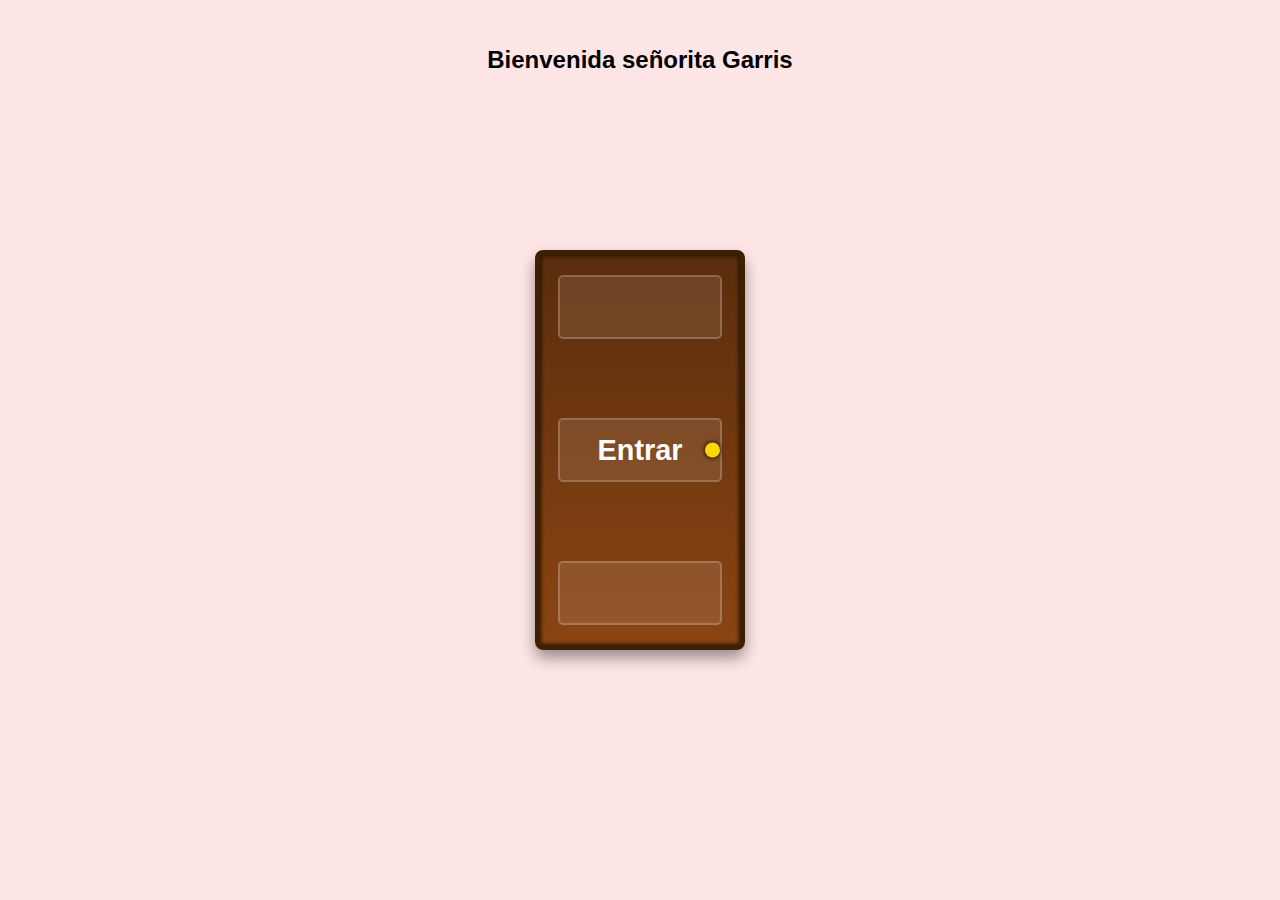
<file: index.html>
<!DOCTYPE html>
<html lang="es">
<head>
  <meta charset="UTF-8">
  <meta name="viewport" content="width=device-width, initial-scale=1.0">
  <title>JYS</title>
  <link rel="stylesheet" href="style.css">
</head>
<body>
    <h1 class="bienvenida">Bienvenida señorita Garris</h1>

  <div class="puerta-real" onclick="window.location.href='corazon.html'">
    <div class="panel superior"></div>
    <div class="panel medio">Entrar</div>
    <div class="panel inferior"></div>
    <div class="manija"></div>
  </div>
</body>
</html>
</file>
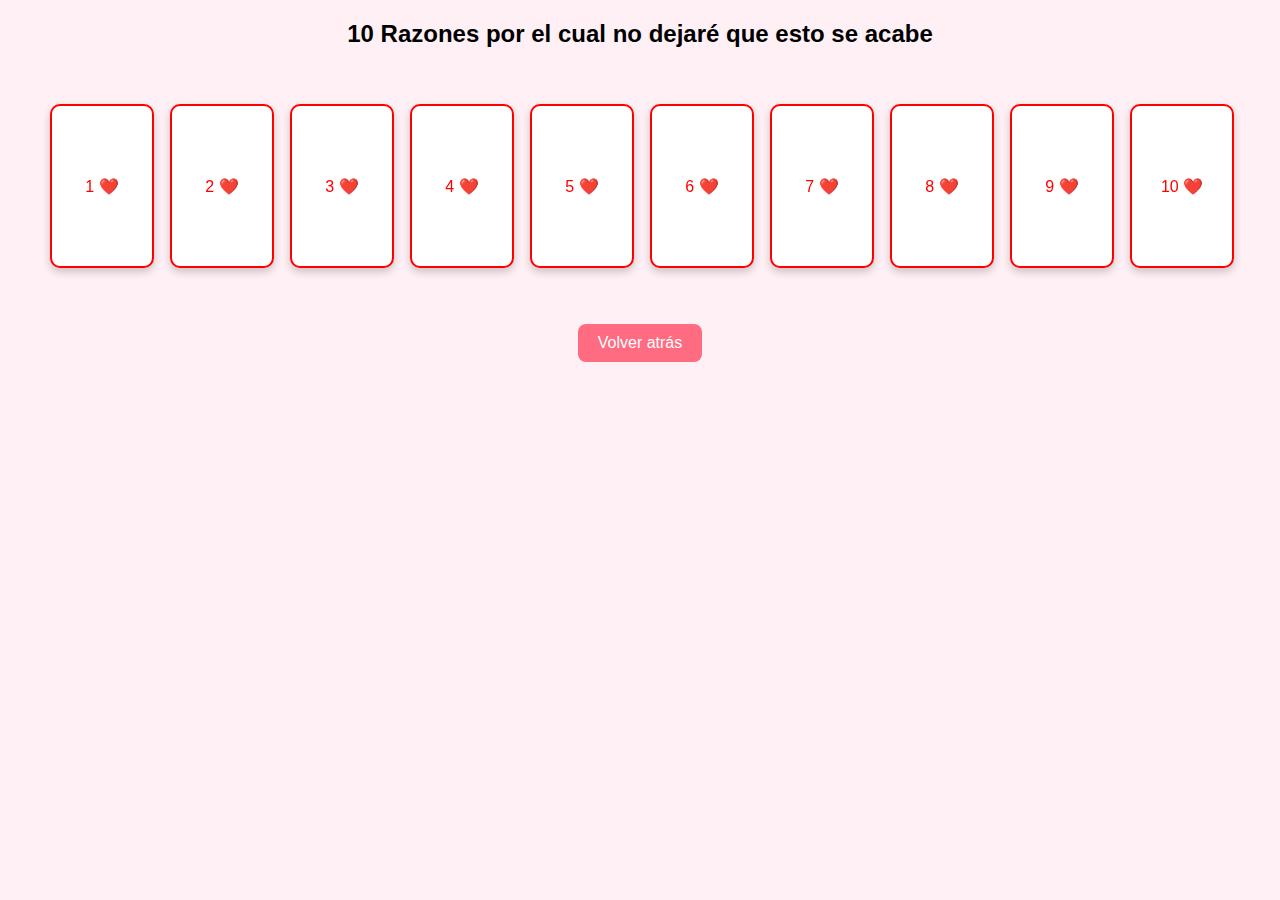
<file: cartas.html>
<!DOCTYPE html>
<html lang="es">
<head>
  <meta charset="UTF-8">
  <meta name="viewport" content="width=device-width, initial-scale=1.0">
  <title>Cartas</title>
  <link rel="stylesheet" href="cartas.css">
</head>
<body>

    <h1 class="bienvenida">10 Razones por el cual no dejaré que esto se acabe </h1>

  <div class="cartas-grid">
    <div class="carta"><div class="frente">1 ❤️</div><div class="dorso">Tu hermosa sonrisa me llena de vida 😚</div></div>
    <div class="carta"><div class="frente">2 ❤️</div><div class="dorso">Eres única, la gente rara es difícl de encontrar 😅</div></div>
    <div class="carta"><div class="frente">3 ❤️</div><div class="dorso">Me derrito cada vez que me ves con esos hermosos ojazos 🥴</div></div>
    <div class="carta"><div class="frente">4 ❤️</div><div class="dorso">Admiro tu valentia al seguir adelante con esto 😘</div></div>
    <div class="carta"><div class="frente">5 ❤️</div><div class="dorso">Muestras respeto hacia mi, y te haces respetar 😌</div></div>
    <div class="carta"><div class="frente">6 ❤️</div><div class="dorso">Me brindas de tu confianza en una bandeja llena de amor 🥰</div></div>
    <div class="carta"><div class="frente">7 ❤️</div><div class="dorso">Nos encontramos cuando menos lo esperabamos y eso no es algo común 🤗</div></div>
    <div class="carta"><div class="frente">8 ❤️</div><div class="dorso">Haz sido mi primer amor verdadero, compartir mis sentimientos no era lo mio, pero llegaste tu 😘</div></div>
    <div class="carta"><div class="frente">9 ❤️</div><div class="dorso">Si Dios lo permite seré tu esposo y el padre de tus hijos 🙌🙏</div></div>
    <div class="carta"><div class="frente">10 ❤️</div><div class="dorso">Los detalles que me das, lo que demuestras a diario, hacen de ti a la mejor mujer de mi vida 🥰</div></div>
  </div>

  <button onclick="history.back()" class="volver">Volver atrás</button>

  <script>
    let cartaActiva = null;

    document.querySelectorAll('.carta').forEach(carta => {
      carta.addEventListener('click', () => {
        if (cartaActiva && cartaActiva !== carta) {
          cartaActiva.classList.remove('girada');
        }

        carta.classList.toggle('girada');
        cartaActiva = carta.classList.contains('girada') ? carta : null;
      });
    });
  </script>
</body>
</html>
</file>
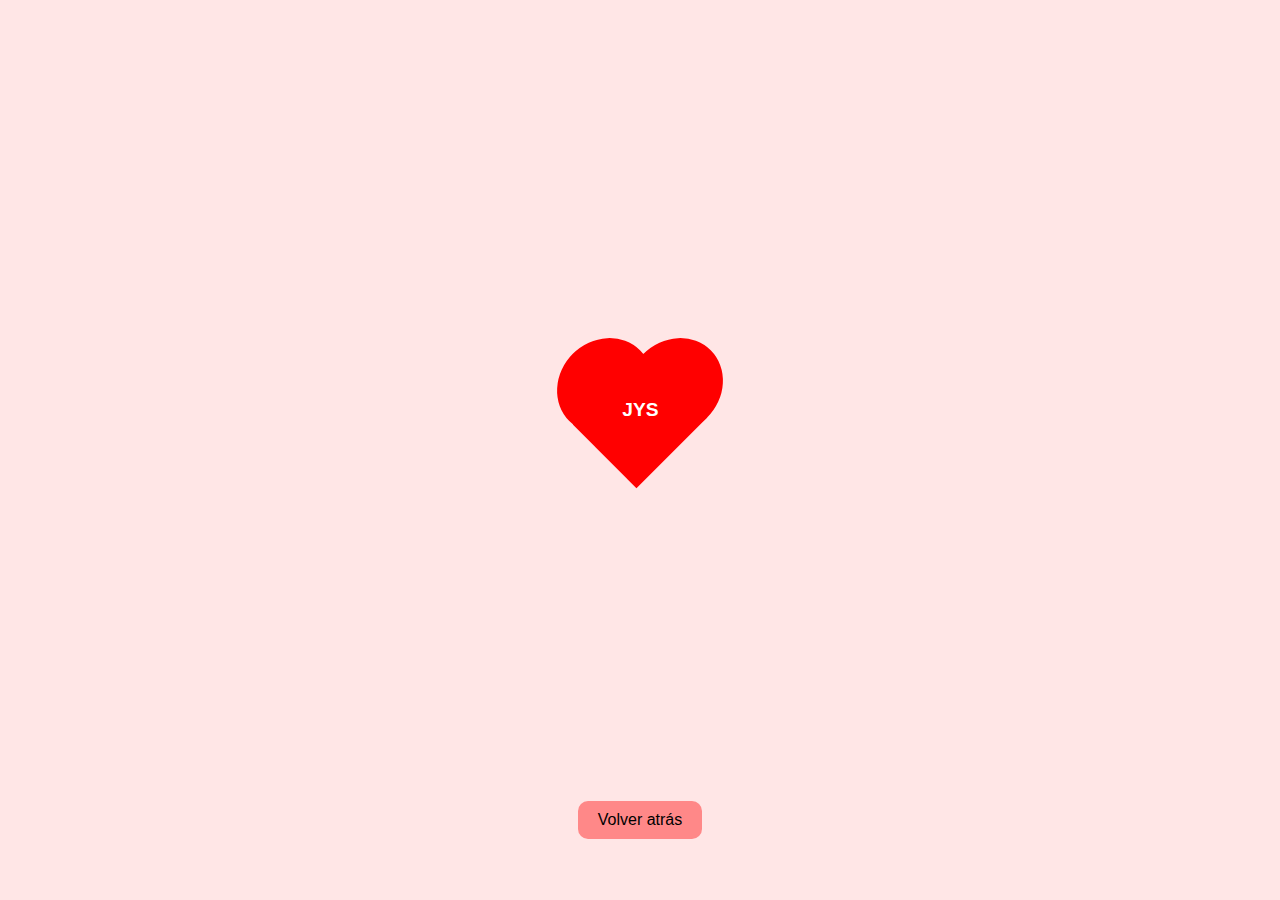
<file: corazon.html>
<!DOCTYPE html>
<html lang="es">
<head>
  <meta charset="UTF-8">
  <meta name="viewport" content="width=device-width, initial-scale=1.0">
  <title>Corazón Palpitando</title>
  <link rel="stylesheet" href="estilos.css">
</head>
<body>
  <div class="contenedor-corazon">
    <div class="corazon-puro" onclick="window.location.href='cartas.html'">
      <span class="nombre">JYS</span>
    </div>
  </div>
  <button onclick="history.back()" class="volver">Volver atrás</button>
</body>
</html>
</file>
<file: style.css>
body {
    margin: 0;
    padding: 0;
    font-family: Arial, sans-serif;
    background-color: #ffe6e6;
    height: 100vh;
    display: flex;
    justify-content: center;
    align-items: center;
  }

.puerta-real {
    width: 200px;
    height: 350px;
    background: linear-gradient(to bottom, #5a2d0c, #8b4513);
    border: 5px solid #3e1f00;
    border-radius: 8px;
    position: relative;
    cursor: pointer;
    box-shadow: inset 0 0 5px #000, 0 8px 15px rgba(0, 0, 0, 0.4);
    display: flex;
    flex-direction: column;
    justify-content: space-between;
    padding: 20px 0;
    transition: transform 0.3s ease;
  }
  
  .puerta-real:hover {
    transform: scale(1.03);
  }
  
  .panel {
    margin: 0 auto;
    width: 80%;
    background-color: rgba(255, 255, 255, 0.1);
    border: 2px solid rgba(255, 255, 255, 0.2);
    border-radius: 5px;
    height: 60px;
    display: flex;
    align-items: center;
    justify-content: center;
    color: white;
    font-weight: bold;
  }
  
  .panel.medio {
    font-size: 1.8em;
  }
  
  .manija {
    position: absolute;
    right: 20px;
    top: 50%;
    transform: translateY(-50%);
    width: 15px;
    height: 15px;
    background-color: gold;
    border-radius: 50%;
    box-shadow: 0 0 5px #000;
  }

  .bienvenida {
    position: absolute;
    top: 30px;
    text-align: center;
    font-size: 1.5em;
    font-weight: bold;
    font-family:'Lucida Sans', 'Lucida Sans Regular', 'Lucida Grande', 'Lucida Sans Unicode', Geneva, Verdana, sans-serif;
    animation: cambiarColor 4s infinite alternate;
  }
  
  @keyframes cambiarColor {
    0%   { color: rgb(0, 174, 255); }
    25%  { color: black; }
    50%  { color: red; }
    75%  { color: black; }
    100% { color: rgb(0, 174, 255); }
  }

  @media (max-width: 768px) {
    .puerta-real {
      width: 50%;
      margin-top: 50%;
    }
  
  }
</file>
<file: cartas.css>
body {
  margin: 0;
  padding: 0;
  background-color: #fff0f5;
  font-family: Arial, sans-serif;
  min-height: 100vh;
  display: flex;
  flex-direction: column;
  align-items: center;
  justify-content: flex-start;
  position: relative;
}

.bienvenida {
  margin-top: 20px;
  text-align: center;
  font-size: 1.5em;
  font-weight: bold;
  animation: cambiarColor 4s infinite alternate;
}

@keyframes cambiarColor {
  0%   { color: rgb(0, 174, 255); }
  25%  { color: black; }
  50%  { color: rgb(0, 174, 255); }
  75%  { color: black; }
  100% { color: black; }
}

.cartas-grid {
  display: flex;
  flex-wrap: wrap;
  justify-content: center;
  gap: 20px;
  margin: 40px 0;
  padding: 0 10px;
}

.carta {
  width: 100px;
  height: 160px;
  perspective: 1000px;
  cursor: pointer;
}

.carta .frente, .carta .dorso {
  position: absolute;
  width: 100%;
  height: 100%;
  border-radius: 10px;
  background-color: white;
  font-size: 1em;
  display: flex;
  align-items: center;
  justify-content: center;
  backface-visibility: hidden;
  transition: transform 0.6s;
  border: 2px solid #f00;
  box-shadow: 0 4px 8px rgba(0,0,0,0.2);
}

.carta .frente {
  color: red;
  z-index: 2;
}

.carta .dorso {
  transform: rotateY(180deg);
  color: black;
}

.carta.girada .frente {
  transform: rotateY(180deg);
}

.carta.girada .dorso {
  transform: rotateY(360deg);
  z-index: 2;
  background-color: #fff0f0;
}

.volver {
  margin: 20px auto;
  padding: 10px 20px;
  font-size: 1em;
  background-color: #ff6b81;
  color: white;
  border: none;
  border-radius: 8px;
  cursor: pointer;
  transition: background-color 0.3s;
}

.volver:hover {
  background-color: #ff4757;
}

/* ----------------------------
   RESPONSIVE para iPhones
----------------------------- */
@media (max-width: 430px) {
  .bienvenida {
    font-size: 1.2em;
    padding: 0 15px;
  }

  .cartas-grid {
    gap: 15px;
    margin-top: 20px;
  }

  .carta {
    width: 80px;
    height: 130px;
  }

  .volver {
    font-size: 0.9em;
    padding: 8px 16px;
  }
}
</file>
<file: estilos.css>
body {
    margin: 0;
    padding: 0;
    font-family: Arial, sans-serif;
    background-color: #ffe6e6;
    display: flex;
    flex-direction: column;
    align-items: center;
    justify-content: center;
    min-height: 100vh;
  }
  
  .puerta {
    width: 200px;
    height: 300px;
    background-color: brown;
    color: white;
    font-size: 2em;
    display: flex;
    align-items: center;
    justify-content: center;
    border-radius: 10px;
    cursor: pointer;
    transition: transform 0.5s;
  }
  
  .puerta:hover {
    transform: scale(1.05);
  }
  
  .contenedor-corazon {
    display: flex;
    align-items: center;
    justify-content: center;
    height: 80vh;
  }
  
  .corazon-puro {
    width: 100px;
    height: 90px;
    position: relative;
    background-color: red;
    transform: rotate(-45deg);
    animation: latir 1s infinite;
    cursor: pointer;
    display: flex;
    align-items: center;
    justify-content: center;
  }
  
  .corazon-puro::before,
  .corazon-puro::after {
    content: "";
    width: 100px;
    height: 90px;
    background-color: red;
    border-radius: 50%;
    position: absolute;
  }
  
  .corazon-puro::before {
    top: -50px;
    left: 0;
  }
  
  .corazon-puro::after {
    left: 50px;
    top: 0;
  }
  
  .corazon-puro span {
    transform: rotate(45deg);
    color: white;
    font-size: 1.2em;
    font-weight: bold;
    z-index: 1;
  }
  
  @keyframes latir {
    0%, 100% {
      transform: rotate(-45deg) scale(1);
    }
    50% {
      transform: rotate(-45deg) scale(1.2);
    }
  }
  
  .volver {
    margin-top: 20px;
    padding: 10px 20px;
    background-color: #f88;
    border: none;
    border-radius: 10px;
    cursor: pointer;
    font-size: 1em;
  }
  
  .cartas-grid {
    display: grid;
    grid-template-columns: repeat(auto-fit, minmax(100px, 1fr));
    gap: 20px;
    padding: 20px;
    max-width: 800px;
    width: 100%;
  }
  
  .carta {
    width: 100px;
    height: 140px;
    perspective: 1000px;
    cursor: pointer;
  }
  
  .carta .frente, .carta .dorso {
    width: 100%;
    height: 100%;
    border-radius: 10px;
    background-color: white;
    color: red;
    font-size: 1.5em;
    display: flex;
    align-items: center;
    justify-content: center;
    backface-visibility: hidden;
    position: absolute;
    transition: transform 0.6s;
    border: 2px solid #f00;
  }
  
  .carta .frente {
    z-index: 2;
  }
  
  .carta .dorso {
    transform: rotateY(180deg);
  }
  
  .carta.girada .frente {
    transform: rotateY(180deg);
  }
  
  .carta.girada .dorso {
    transform: rotateY(360deg);
    z-index: 2;
    background-color: #fff0f0;
  }
  
  .nombre { 
    height: 50%;
  }
</file>
